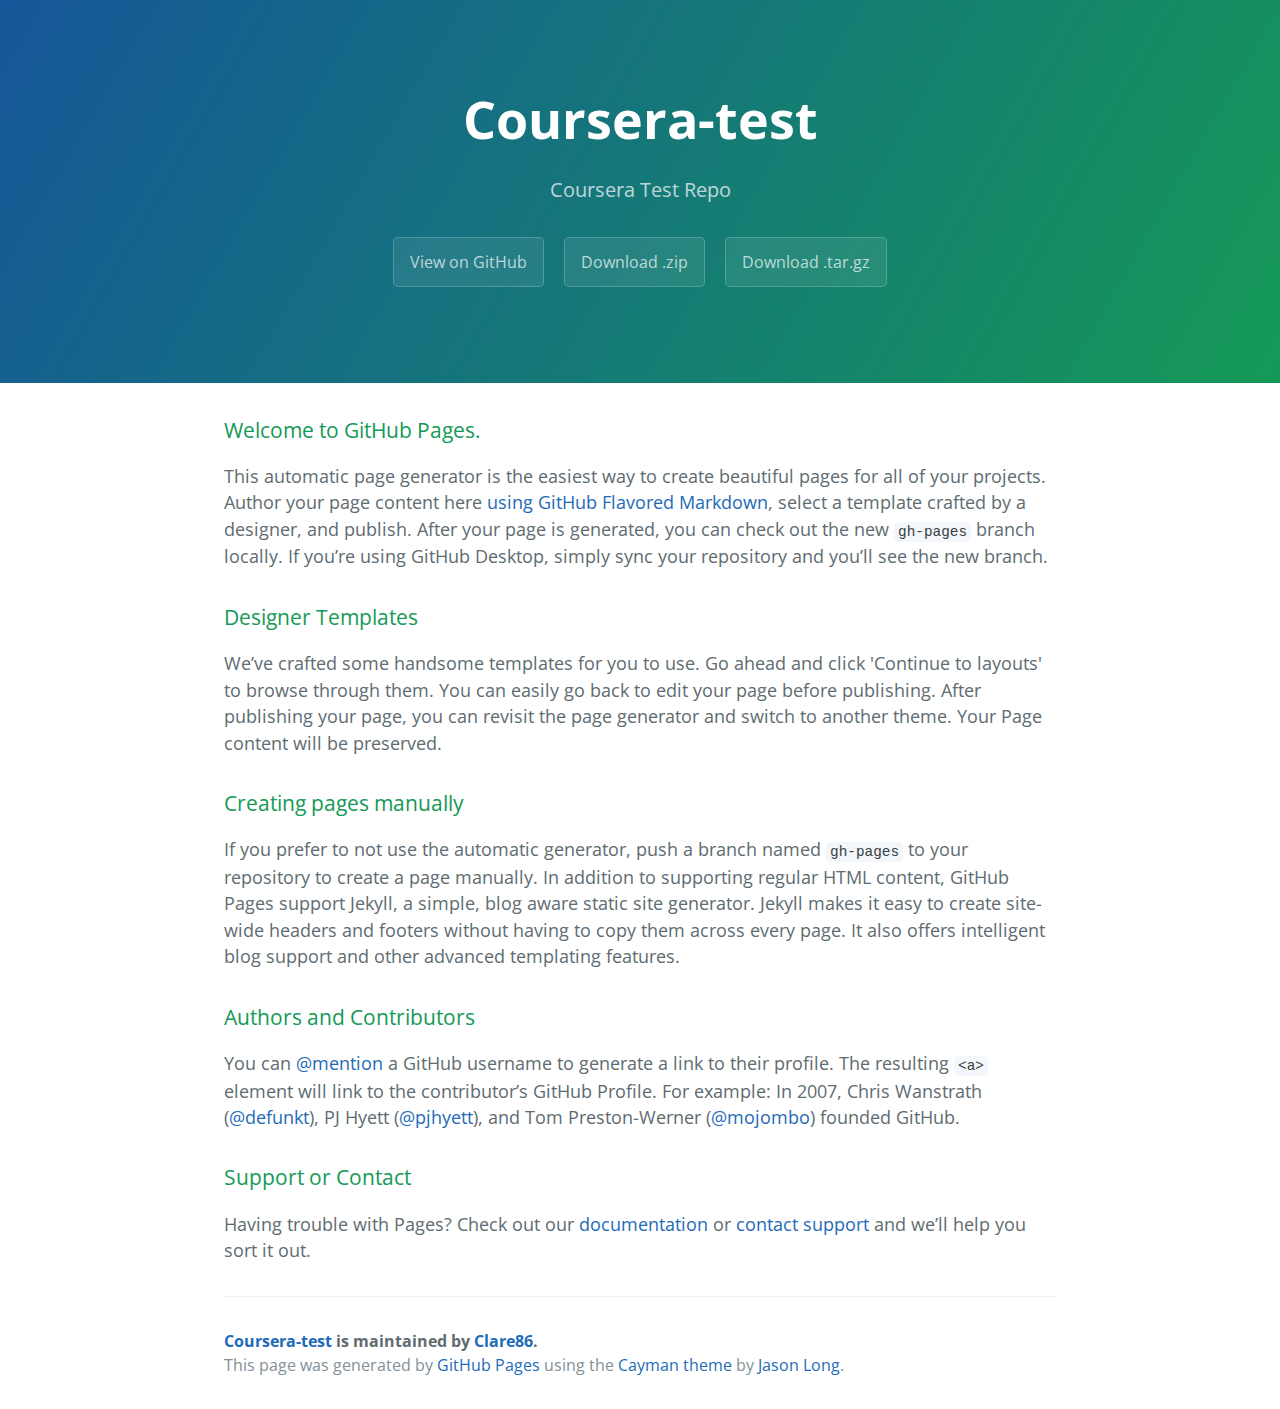
<file: index.html>
<!DOCTYPE html>
<html lang="en-us">
  <head>
    <meta charset="UTF-8">
    <title>Coursera-test by Clare86</title>
    <meta name="viewport" content="width=device-width, initial-scale=1">
    <link rel="stylesheet" type="text/css" href="stylesheets/normalize.css" media="screen">
    <link href='https://fonts.googleapis.com/css?family=Open+Sans:400,700' rel='stylesheet' type='text/css'>
    <link rel="stylesheet" type="text/css" href="stylesheets/stylesheet.css" media="screen">
    <link rel="stylesheet" type="text/css" href="stylesheets/github-light.css" media="screen">
  </head>
  <body>
    <section class="page-header">
      <h1 class="project-name">Coursera-test</h1>
      <h2 class="project-tagline">Coursera Test Repo</h2>
      <a href="https://github.com/Clare86/coursera-test" class="btn">View on GitHub</a>
      <a href="https://github.com/Clare86/coursera-test/zipball/master" class="btn">Download .zip</a>
      <a href="https://github.com/Clare86/coursera-test/tarball/master" class="btn">Download .tar.gz</a>
    </section>

    <section class="main-content">
      <h3>
<a id="welcome-to-github-pages" class="anchor" href="#welcome-to-github-pages" aria-hidden="true"><span aria-hidden="true" class="octicon octicon-link"></span></a>Welcome to GitHub Pages.</h3>

<p>This automatic page generator is the easiest way to create beautiful pages for all of your projects. Author your page content here <a href="https://guides.github.com/features/mastering-markdown/">using GitHub Flavored Markdown</a>, select a template crafted by a designer, and publish. After your page is generated, you can check out the new <code>gh-pages</code> branch locally. If you’re using GitHub Desktop, simply sync your repository and you’ll see the new branch.</p>

<h3>
<a id="designer-templates" class="anchor" href="#designer-templates" aria-hidden="true"><span aria-hidden="true" class="octicon octicon-link"></span></a>Designer Templates</h3>

<p>We’ve crafted some handsome templates for you to use. Go ahead and click 'Continue to layouts' to browse through them. You can easily go back to edit your page before publishing. After publishing your page, you can revisit the page generator and switch to another theme. Your Page content will be preserved.</p>

<h3>
<a id="creating-pages-manually" class="anchor" href="#creating-pages-manually" aria-hidden="true"><span aria-hidden="true" class="octicon octicon-link"></span></a>Creating pages manually</h3>

<p>If you prefer to not use the automatic generator, push a branch named <code>gh-pages</code> to your repository to create a page manually. In addition to supporting regular HTML content, GitHub Pages support Jekyll, a simple, blog aware static site generator. Jekyll makes it easy to create site-wide headers and footers without having to copy them across every page. It also offers intelligent blog support and other advanced templating features.</p>

<h3>
<a id="authors-and-contributors" class="anchor" href="#authors-and-contributors" aria-hidden="true"><span aria-hidden="true" class="octicon octicon-link"></span></a>Authors and Contributors</h3>

<p>You can <a href="https://help.github.com/articles/basic-writing-and-formatting-syntax/#mentioning-users-and-teams" class="user-mention">@mention</a> a GitHub username to generate a link to their profile. The resulting <code>&lt;a&gt;</code> element will link to the contributor’s GitHub Profile. For example: In 2007, Chris Wanstrath (<a href="https://github.com/defunkt" class="user-mention">@defunkt</a>), PJ Hyett (<a href="https://github.com/pjhyett" class="user-mention">@pjhyett</a>), and Tom Preston-Werner (<a href="https://github.com/mojombo" class="user-mention">@mojombo</a>) founded GitHub.</p>

<h3>
<a id="support-or-contact" class="anchor" href="#support-or-contact" aria-hidden="true"><span aria-hidden="true" class="octicon octicon-link"></span></a>Support or Contact</h3>

<p>Having trouble with Pages? Check out our <a href="https://help.github.com/pages">documentation</a> or <a href="https://github.com/contact">contact support</a> and we’ll help you sort it out.</p>

      <footer class="site-footer">
        <span class="site-footer-owner"><a href="https://github.com/Clare86/coursera-test">Coursera-test</a> is maintained by <a href="https://github.com/Clare86">Clare86</a>.</span>

        <span class="site-footer-credits">This page was generated by <a href="https://pages.github.com">GitHub Pages</a> using the <a href="https://github.com/jasonlong/cayman-theme">Cayman theme</a> by <a href="https://twitter.com/jasonlong">Jason Long</a>.</span>
      </footer>

    </section>

  
  </body>
</html>
</file>
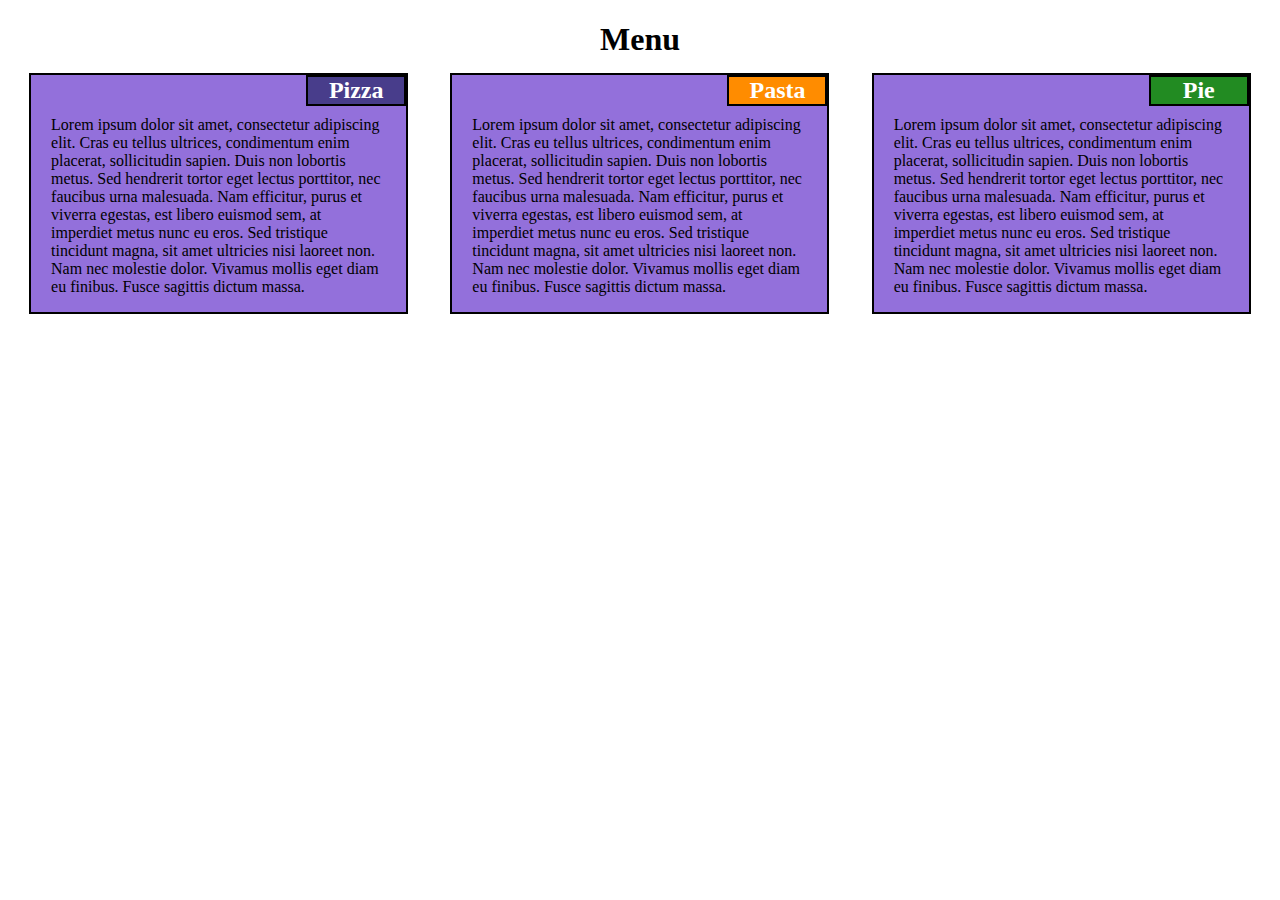
<file: Module2Solution/index.html>
<!DOCTYPE html>
<html>
<head>
<meta charset="utf-8">
<meta name="viewport" content="width=device-width, initial-scale=1">
<title>Responsive Layout</title>
<style>

/********** Base styles **********/
* {
  box-sizing: border-box;
}
h1 {
  margin-bottom: 15px;
  text-align: center;
}

p {
  margin-right: auto;
  margin-left: auto;
  clear: right;
}

/* Simple Responsive Framework. */
.row {
  width: 100%;
}

.item {
  border: 2px black solid;
  background-color: mediumpurple;
  padding: 0 20px;
  width: 90%;
  margin:0 auto 30px;
}

.h2 {
  color: white;
  width: 100px;
  margin: 0 -20px 10px 0;;
  border: 2px black solid;
  float: right;
  text-align: center;
}

.pizza {
   background-color: darkslateblue;
}

.pasta {
   background-color: darkorange
}

.pie {
   background-color: forestgreen;
}

h2 {
 margin: 0;    
}

/********** Large devices only **********/
@media (min-width: 992px) {
  .col-lg-1, .col-lg-2, .col-lg-3, .col-lg-4, .col-lg-5, .col-lg-6, .col-lg-7, .col-lg-8, .col-lg-9, .col-lg-10, .col-lg-11, .col-lg-12 {
    float: left;
    /*border: 1px solid green;*/
  }
  .col-lg-1 {
    width: 8.33%;
  }
  .col-lg-2 {
    width: 16.66%;
  }
  .col-lg-3 {
    width: 25%;
  }
  .col-lg-4 {
    width: 33.33%;
  }
  .col-lg-5 {
    width: 41.66%;
  }
  .col-lg-6 {
    width: 50%;
  }
  .col-lg-7 {
    width: 58.33%;
  }
  .col-lg-8 {
    width: 66.66%;
  }
  .col-lg-9 {
    width: 74.99%;
  }
  .col-lg-10 {
    width: 83.33%;
  }
  .col-lg-11 {
    width: 91.66%;
  }
  .col-lg-12 {
    width: 100%;
  }
}

/********** Medium devices only **********/
@media (min-width: 768px) and (max-width: 991px) {
  .col-md-1, .col-md-2, .col-md-3, .col-md-4, .col-md-5, .col-md-6, .col-md-7, .col-md-8, .col-md-9, .col-md-10, .col-md-11, .col-md-12 {
    float: left;
    /*border: 1px solid green;*/
  }
  .col-md-1 {
    width: 8.33%;
  }
  .col-md-2 {
    width: 16.66%;
  }
  .col-md-3 {
    width: 25%;
  }
  .col-md-4 {
    width: 33.33%;
  }
  .col-md-5 {
    width: 41.66%;
  }
  .col-md-6 {
    width: 50%;
  }
  .col-md-7 {
    width: 58.33%;
  }
  .col-md-8 {
    width: 66.66%;
  }
  .col-md-9 {
    width: 74.99%;
  }
  .col-md-10 {
    width: 83.33%;
  }
  .col-md-11 {
    width: 91.66%;
  }
  .col-md-12 {
    width: 100%;
  }
  .full {
    width: 95%;  
  }
}

</style>
</head>
<body>
<h1>Menu</h1>

<div class="row">
  <div class="col col-lg-4 col-md-6">
     <div class="item">
      <div class="h2 pizza"><h2>Pizza</h2></div>
      <p>Lorem ipsum dolor sit amet, consectetur adipiscing elit. Cras eu tellus ultrices, condimentum enim placerat, sollicitudin sapien. Duis non lobortis metus. Sed hendrerit tortor eget lectus porttitor, nec faucibus urna malesuada. Nam efficitur, purus et viverra egestas, est libero euismod sem, at imperdiet metus nunc eu eros. Sed tristique tincidunt magna, sit amet ultricies nisi laoreet non. Nam nec molestie dolor. Vivamus mollis eget diam eu finibus. Fusce sagittis dictum massa.</p>
      </div>
  </div>
  <div class="col col-lg-4 col-md-6">
     <div class="item">
      <div class="h2 pasta"><h2>Pasta</h2></div>
      <p>Lorem ipsum dolor sit amet, consectetur adipiscing elit. Cras eu tellus ultrices, condimentum enim placerat, sollicitudin sapien. Duis non lobortis metus. Sed hendrerit tortor eget lectus porttitor, nec faucibus urna malesuada. Nam efficitur, purus et viverra egestas, est libero euismod sem, at imperdiet metus nunc eu eros. Sed tristique tincidunt magna, sit amet ultricies nisi laoreet non. Nam nec molestie dolor. Vivamus mollis eget diam eu finibus. Fusce sagittis dictum massa.</p>
      </div>
  </div>
  <div class="col col-lg-4 col-md-12">
     <div class="item full">
      <div class="h2 pie"><h2>Pie</h2></div>
      <p>Lorem ipsum dolor sit amet, consectetur adipiscing elit. Cras eu tellus ultrices, condimentum enim placerat, sollicitudin sapien. Duis non lobortis metus. Sed hendrerit tortor eget lectus porttitor, nec faucibus urna malesuada. Nam efficitur, purus et viverra egestas, est libero euismod sem, at imperdiet metus nunc eu eros. Sed tristique tincidunt magna, sit amet ultricies nisi laoreet non. Nam nec molestie dolor. Vivamus mollis eget diam eu finibus. Fusce sagittis dictum massa.</p>
      </div>
  </div>
</div>

</body>
</html>
</file>
<file: stylesheets/stylesheet.css>
* {
  box-sizing: border-box; }

body {
  padding: 0;
  margin: 0;
  font-family: "Open Sans", "Helvetica Neue", Helvetica, Arial, sans-serif;
  font-size: 16px;
  line-height: 1.5;
  color: #606c71; }

a {
  color: #1e6bb8;
  text-decoration: none; }
  a:hover {
    text-decoration: underline; }

.btn {
  display: inline-block;
  margin-bottom: 1rem;
  color: rgba(255, 255, 255, 0.7);
  background-color: rgba(255, 255, 255, 0.08);
  border-color: rgba(255, 255, 255, 0.2);
  border-style: solid;
  border-width: 1px;
  border-radius: 0.3rem;
  transition: color 0.2s, background-color 0.2s, border-color 0.2s; }
  .btn + .btn {
    margin-left: 1rem; }

.btn:hover {
  color: rgba(255, 255, 255, 0.8);
  text-decoration: none;
  background-color: rgba(255, 255, 255, 0.2);
  border-color: rgba(255, 255, 255, 0.3); }

@media screen and (min-width: 64em) {
  .btn {
    padding: 0.75rem 1rem; } }

@media screen and (min-width: 42em) and (max-width: 64em) {
  .btn {
    padding: 0.6rem 0.9rem;
    font-size: 0.9rem; } }

@media screen and (max-width: 42em) {
  .btn {
    display: block;
    width: 100%;
    padding: 0.75rem;
    font-size: 0.9rem; }
    .btn + .btn {
      margin-top: 1rem;
      margin-left: 0; } }

.page-header {
  color: #fff;
  text-align: center;
  background-color: #159957;
  background-image: linear-gradient(120deg, #155799, #159957); }

@media screen and (min-width: 64em) {
  .page-header {
    padding: 5rem 6rem; } }

@media screen and (min-width: 42em) and (max-width: 64em) {
  .page-header {
    padding: 3rem 4rem; } }

@media screen and (max-width: 42em) {
  .page-header {
    padding: 2rem 1rem; } }

.project-name {
  margin-top: 0;
  margin-bottom: 0.1rem; }

@media screen and (min-width: 64em) {
  .project-name {
    font-size: 3.25rem; } }

@media screen and (min-width: 42em) and (max-width: 64em) {
  .project-name {
    font-size: 2.25rem; } }

@media screen and (max-width: 42em) {
  .project-name {
    font-size: 1.75rem; } }

.project-tagline {
  margin-bottom: 2rem;
  font-weight: normal;
  opacity: 0.7; }

@media screen and (min-width: 64em) {
  .project-tagline {
    font-size: 1.25rem; } }

@media screen and (min-width: 42em) and (max-width: 64em) {
  .project-tagline {
    font-size: 1.15rem; } }

@media screen and (max-width: 42em) {
  .project-tagline {
    font-size: 1rem; } }

.main-content :first-child {
  margin-top: 0; }
.main-content img {
  max-width: 100%; }
.main-content h1, .main-content h2, .main-content h3, .main-content h4, .main-content h5, .main-content h6 {
  margin-top: 2rem;
  margin-bottom: 1rem;
  font-weight: normal;
  color: #159957; }
.main-content p {
  margin-bottom: 1em; }
.main-content code {
  padding: 2px 4px;
  font-family: Consolas, "Liberation Mono", Menlo, Courier, monospace;
  font-size: 0.9rem;
  color: #383e41;
  background-color: #f3f6fa;
  border-radius: 0.3rem; }
.main-content pre {
  padding: 0.8rem;
  margin-top: 0;
  margin-bottom: 1rem;
  font: 1rem Consolas, "Liberation Mono", Menlo, Courier, monospace;
  color: #567482;
  word-wrap: normal;
  background-color: #f3f6fa;
  border: solid 1px #dce6f0;
  border-radius: 0.3rem; }
  .main-content pre > code {
    padding: 0;
    margin: 0;
    font-size: 0.9rem;
    color: #567482;
    word-break: normal;
    white-space: pre;
    background: transparent;
    border: 0; }
.main-content .highlight {
  margin-bottom: 1rem; }
  .main-content .highlight pre {
    margin-bottom: 0;
    word-break: normal; }
.main-content .highlight pre, .main-content pre {
  padding: 0.8rem;
  overflow: auto;
  font-size: 0.9rem;
  line-height: 1.45;
  border-radius: 0.3rem; }
.main-content pre code, .main-content pre tt {
  display: inline;
  max-width: initial;
  padding: 0;
  margin: 0;
  overflow: initial;
  line-height: inherit;
  word-wrap: normal;
  background-color: transparent;
  border: 0; }
  .main-content pre code:before, .main-content pre code:after, .main-content pre tt:before, .main-content pre tt:after {
    content: normal; }
.main-content ul, .main-content ol {
  margin-top: 0; }
.main-content blockquote {
  padding: 0 1rem;
  margin-left: 0;
  color: #819198;
  border-left: 0.3rem solid #dce6f0; }
  .main-content blockquote > :first-child {
    margin-top: 0; }
  .main-content blockquote > :last-child {
    margin-bottom: 0; }
.main-content table {
  display: block;
  width: 100%;
  overflow: auto;
  word-break: normal;
  word-break: keep-all; }
  .main-content table th {
    font-weight: bold; }
  .main-content table th, .main-content table td {
    padding: 0.5rem 1rem;
    border: 1px solid #e9ebec; }
.main-content dl {
  padding: 0; }
  .main-content dl dt {
    padding: 0;
    margin-top: 1rem;
    font-size: 1rem;
    font-weight: bold; }
  .main-content dl dd {
    padding: 0;
    margin-bottom: 1rem; }
.main-content hr {
  height: 2px;
  padding: 0;
  margin: 1rem 0;
  background-color: #eff0f1;
  border: 0; }

@media screen and (min-width: 64em) {
  .main-content {
    max-width: 64rem;
    padding: 2rem 6rem;
    margin: 0 auto;
    font-size: 1.1rem; } }

@media screen and (min-width: 42em) and (max-width: 64em) {
  .main-content {
    padding: 2rem 4rem;
    font-size: 1.1rem; } }

@media screen and (max-width: 42em) {
  .main-content {
    padding: 2rem 1rem;
    font-size: 1rem; } }

.site-footer {
  padding-top: 2rem;
  margin-top: 2rem;
  border-top: solid 1px #eff0f1; }

.site-footer-owner {
  display: block;
  font-weight: bold; }

.site-footer-credits {
  color: #819198; }

@media screen and (min-width: 64em) {
  .site-footer {
    font-size: 1rem; } }

@media screen and (min-width: 42em) and (max-width: 64em) {
  .site-footer {
    font-size: 1rem; } }

@media screen and (max-width: 42em) {
  .site-footer {
    font-size: 0.9rem; } }
</file>
<file: stylesheets/github-light.css>
/*
The MIT License (MIT)

Copyright (c) 2016 GitHub, Inc.

Permission is hereby granted, free of charge, to any person obtaining a copy
of this software and associated documentation files (the "Software"), to deal
in the Software without restriction, including without limitation the rights
to use, copy, modify, merge, publish, distribute, sublicense, and/or sell
copies of the Software, and to permit persons to whom the Software is
furnished to do so, subject to the following conditions:

The above copyright notice and this permission notice shall be included in all
copies or substantial portions of the Software.

THE SOFTWARE IS PROVIDED "AS IS", WITHOUT WARRANTY OF ANY KIND, EXPRESS OR
IMPLIED, INCLUDING BUT NOT LIMITED TO THE WARRANTIES OF MERCHANTABILITY,
FITNESS FOR A PARTICULAR PURPOSE AND NONINFRINGEMENT. IN NO EVENT SHALL THE
AUTHORS OR COPYRIGHT HOLDERS BE LIABLE FOR ANY CLAIM, DAMAGES OR OTHER
LIABILITY, WHETHER IN AN ACTION OF CONTRACT, TORT OR OTHERWISE, ARISING FROM,
OUT OF OR IN CONNECTION WITH THE SOFTWARE OR THE USE OR OTHER DEALINGS IN THE
SOFTWARE.

*/

.pl-c /* comment */ {
  color: #969896;
}

.pl-c1 /* constant, variable.other.constant, support, meta.property-name, support.constant, support.variable, meta.module-reference, markup.raw, meta.diff.header */,
.pl-s .pl-v /* string variable */ {
  color: #0086b3;
}

.pl-e /* entity */,
.pl-en /* entity.name */ {
  color: #795da3;
}

.pl-smi /* variable.parameter.function, storage.modifier.package, storage.modifier.import, storage.type.java, variable.other */,
.pl-s .pl-s1 /* string source */ {
  color: #333;
}

.pl-ent /* entity.name.tag */ {
  color: #63a35c;
}

.pl-k /* keyword, storage, storage.type */ {
  color: #a71d5d;
}

.pl-s /* string */,
.pl-pds /* punctuation.definition.string, string.regexp.character-class */,
.pl-s .pl-pse .pl-s1 /* string punctuation.section.embedded source */,
.pl-sr /* string.regexp */,
.pl-sr .pl-cce /* string.regexp constant.character.escape */,
.pl-sr .pl-sre /* string.regexp source.ruby.embedded */,
.pl-sr .pl-sra /* string.regexp string.regexp.arbitrary-repitition */ {
  color: #183691;
}

.pl-v /* variable */ {
  color: #ed6a43;
}

.pl-id /* invalid.deprecated */ {
  color: #b52a1d;
}

.pl-ii /* invalid.illegal */ {
  color: #f8f8f8;
  background-color: #b52a1d;
}

.pl-sr .pl-cce /* string.regexp constant.character.escape */ {
  font-weight: bold;
  color: #63a35c;
}

.pl-ml /* markup.list */ {
  color: #693a17;
}

.pl-mh /* markup.heading */,
.pl-mh .pl-en /* markup.heading entity.name */,
.pl-ms /* meta.separator */ {
  font-weight: bold;
  color: #1d3e81;
}

.pl-mq /* markup.quote */ {
  color: #008080;
}

.pl-mi /* markup.italic */ {
  font-style: italic;
  color: #333;
}

.pl-mb /* markup.bold */ {
  font-weight: bold;
  color: #333;
}

.pl-md /* markup.deleted, meta.diff.header.from-file */ {
  color: #bd2c00;
  background-color: #ffecec;
}

.pl-mi1 /* markup.inserted, meta.diff.header.to-file */ {
  color: #55a532;
  background-color: #eaffea;
}

.pl-mdr /* meta.diff.range */ {
  font-weight: bold;
  color: #795da3;
}

.pl-mo /* meta.output */ {
  color: #1d3e81;
}
</file>
